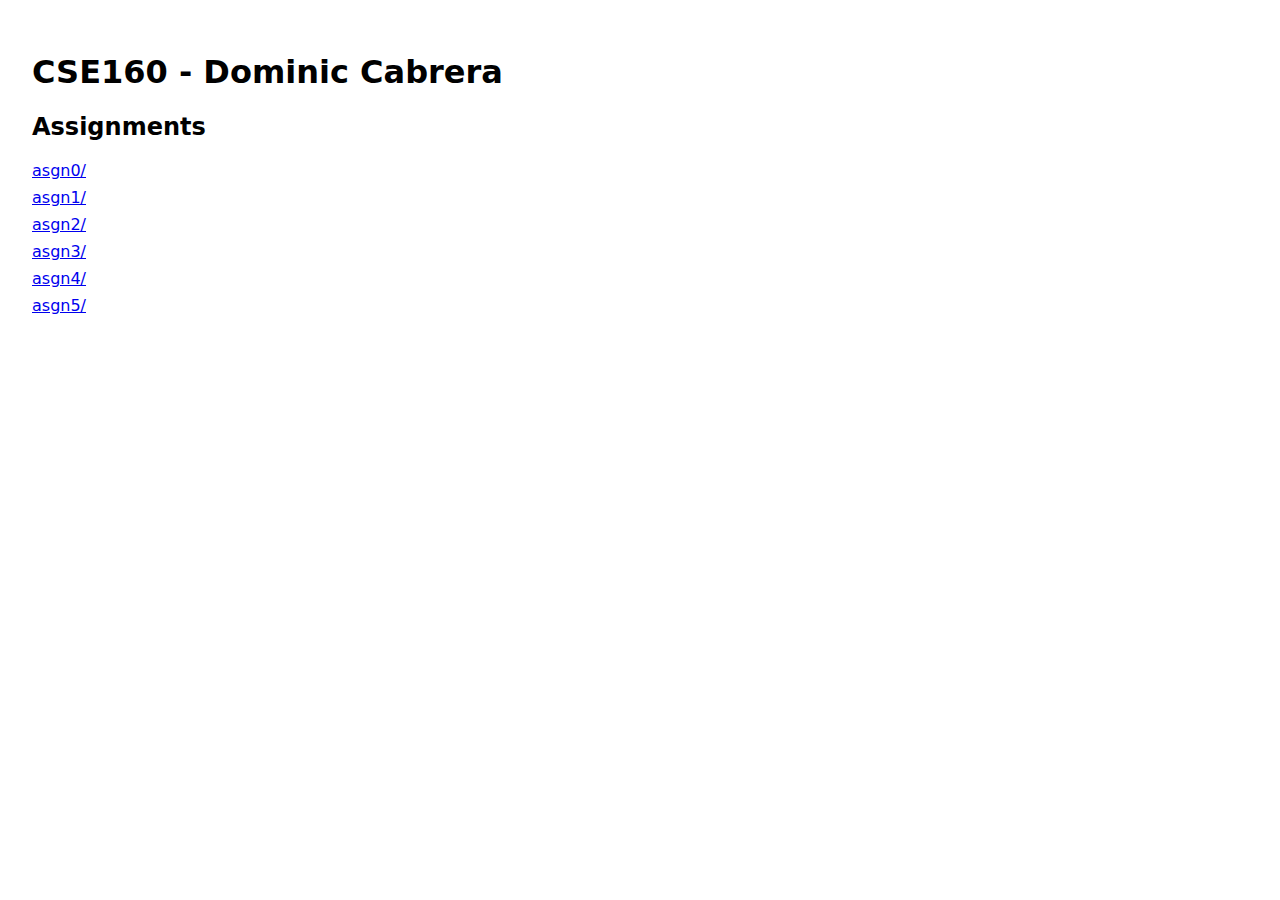
<file: index.html>
<!doctype html>
<html>
  <head>
    <meta charset="utf-8" />
    <title>CSE-160</title>
    <style>
      body { font-family: system-ui, sans-serif; padding: 24px; }
      a { display: block; margin: 8px 0; }
    </style>
  </head>
  <body>
    <h1>CSE160 - Dominic Cabrera</h2>

    <h2>Assignments</h2>
    <a href="asgn0/src/asg0.html">asgn0/</a>
    <a href="asgn1/src/asg1.html">asgn1/</a>
    <a href="asgn2/src/asg2.html">asgn2/</a>
    <a href="asgn3/src/asg3.html">asgn3/</a>
    <a href="asgn4/src/asg4.html">asgn4/</a>
    <a href="asgn5/">asgn5/</a>
  </body>
</html>
</file>
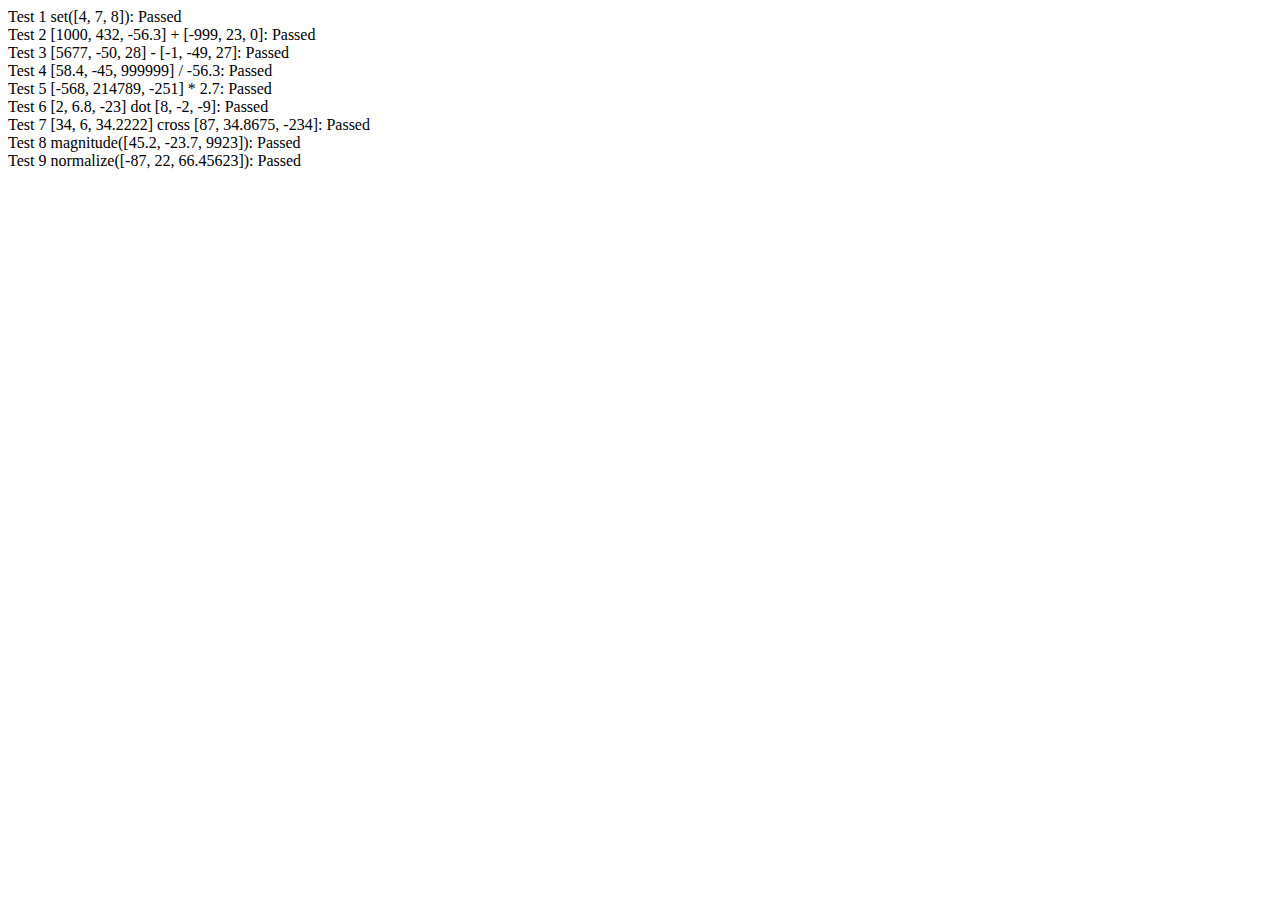
<file: asgn0/lib/vectorTests.html>
<!DOCTYPE html>
<html>

<head>
  <meta charset="UTF-8" />
  <meta name="viewport" content="width=device-width" />
  <title>Vector Tests</title>
</head>

<body>
  Test 1 set([4, 7, 8]): <span id=test1></span>
  <br>
  Test 2 [1000, 432, -56.3] + [-999, 23, 0]: <span id=test2></span>
  <br>
  Test 3 [5677, -50, 28] - [-1, -49, 27]: <span id=test3></span>
  <br>
  Test 4 [58.4, -45, 999999] / -56.3: <span id=test4></span>
  <br>
  Test 5 [-568, 214789, -251] * 2.7: <span id=test5></span>
  <br>
  Test 6 [2, 6.8, -23] dot [8, -2, -9]: <span id=test6></span>
  <br>
  Test 7 [34, 6, 34.2222] cross [87, 34.8675, -234]: <span id=test7></span>
  <br>
  Test 8 magnitude([45.2, -23.7, 9923]): <span id=test8></span>
  <br>
  Test 9 normalize([-87, 22, 66.45623]): <span id=test9></span>

  <script src="cuon-matrix-cse160.js"></script>
  <script>
    var ERROR = 0.1

    function verify(vect, sol, text) {
      passed = vect.every((val, i) => Math.abs(val - sol[i]) < ERROR)
      passed ? text.innerHTML = "Passed" : text.innerHTML = "Failed"
    }
    // Test 1 set([4, 7, 8])
    let text = document.getElementById("test1")
    let vect1 = new Vector3([0, 0, 0])
    let vect2 = new Vector3([4, 7, 8])
    vect1.set(vect2)
    let v1 = vect1.elements
    verify(v1, [4, 7, 8], text)

    // Test 2 [1000, 432, -56.3] + [-999, 23, 0]
    text = document.getElementById("test2")
    vect1 = new Vector3([1000, 432, -56.3])
    vect2 = new Vector3([-999, 23, 0])
    vect1.add(vect2)
    let v = vect1.elements
    verify(v, [1, 455, -56.3], text)

    // Test 3 [5677, -50, 28] - [-1, -49, 27]
    text = document.getElementById("test3")
    vect1 = new Vector3([5677, -50, 28])
    vect2 = new Vector3([-1, -49, 27])
    vect1.sub(vect2)
    v = vect1.elements
    verify(v, [5678, -1, 1], text)

    // Test 4 [58.4, -45, 999999] / -56.3
    text = document.getElementById("test4")
    let vect = new Vector3([58.4, -45, 999999])
    vect.div(-56.3)
    v = vect.elements
    verify(v, [-1.037300178, 0.79928952, -17761.971580817], text)

    // Test 5 [-568, 214789, -251] * 2.7
    text = document.getElementById("test5")
    vect = new Vector3([-568, 214789, -251])
    vect.mul(2.7)
    v = vect.elements
    verify(v, [-1533.6, 579930.3, -677.7], text)

    // Test 6 [2, 6.8, -23] dot [8, -2, -9]
    text = document.getElementById("test6")
    vect1 = new Vector3([2, 6.8, -23])
    vect2 = new Vector3([8, -2, -9])
    let num = Vector3.dot(vect1, vect2)
    Math.abs(num - 209.4) < ERROR ? text.innerHTML = "Passed" : text.innerHTML = "Failed"

    // Test 7 [34, 6, 34.2222] cross [87, 34.8675, -234]
    text = document.getElementById("test7")
    vect1 = new Vector3([34, 6, 34.2222])
    vect2 = new Vector3([87, 34.8675, -234])
    v = Vector3.cross(vect1, vect2).elements
    verify(v, [-2597.2425585, 10933.3314, 663.495], text)

    // Test 8 magnitude([45.2, -23.7, 9923])
    text = document.getElementById("test8")
    vect = new Vector3([45.2, -23.7, 9923])
    num = vect.magnitude()
    Math.abs(num - 9923.131246235) < ERROR ? text.innerHTML = "Passed" : text.innerHTML = "Failed"

    // Test 9 normalize([-87, 22, 66.45623])
    text = document.getElementById("test9")
    vect = new Vector3([-87, 22, 66.45623])
    v = vect.normalize().elements
    verify(v, [-0.779104913, 0.197015035, 0.595130751], text)
  </script>
</body>

</html>
</file>
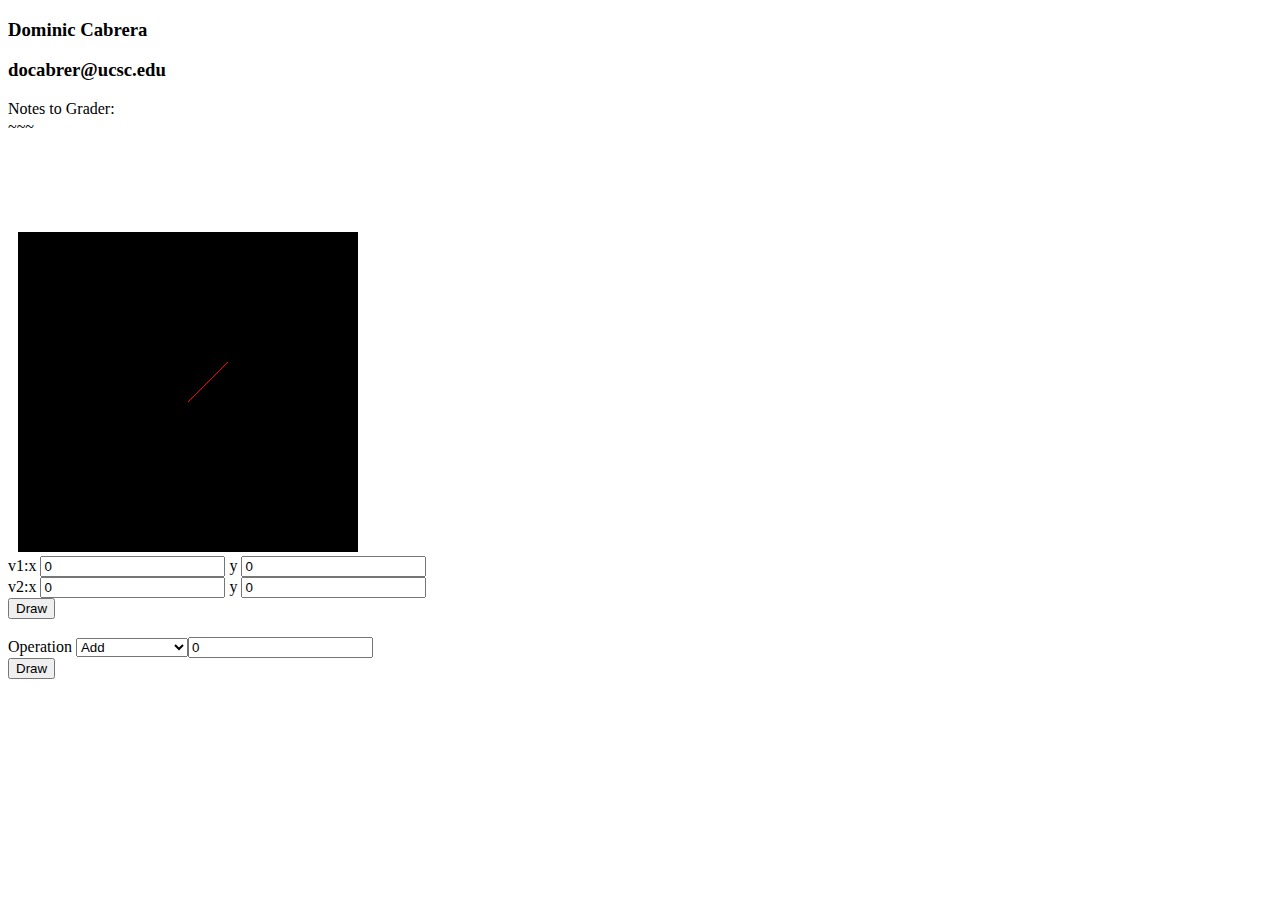
<file: asgn0/src/asg0.html>
<!DOCTYPE html>
<html lang="en">
  <head>
    <meta charset="utf-8" />
    <title>Draw a blue rectangle (canvas version)</title>
  </head>

  <body onload="main()">
    <h3>Dominic Cabrera</h3>
    <h3>docabrer@ucsc.edu</h3>
      <p>Notes to Grader:<br>~~~</p>
    <canvas id="example" width="400" height="400">
      Please use a browser that supports "canvas"
    </canvas>
    <div>
      <label>v1:x</label>
      <input type="number" id="v1_x" value="0">
      <label>y</label>
      <input type="number" id="v1_y" value="0">
      <br>
      <label>v2:x</label>
      <input type="number" id="v2_x" value="0">
      <label>y</label>
      <input type="number" id="v2_y" value="0">
      <br>
      <input type="button" value="Draw" onclick="handleDrawEvent()">
    </div>
    <br>
    <div>
      <label>Operation</label>
      <select name="operation" id="select_op">
      <!-- <option value="">--Please choose an option--</option> -->
      <option value="add">Add</option>
      <option value="sub">Subtract</option>
      <option value="mult">Multiply</option>
      <option value="div">Divide</option> 
      <option value="Angle between">Angle Between</option>   
      <option value="area">Area</option>  
      <option value="magnitude">Magnitude</option>
      <option value="normalize">Normalize</option>  
      <label>Scalar</label>
      <input type="number" id="scalar" value="0">
      <br>
      <input type="button" value="Draw" onclick="handleDrawOperationEvent()">
    </div>
    

    <script src="../lib/cuon-matrix-cse160.js"></script>
    <script src="asg0.js"></script>
  </body>
</html>
</file>
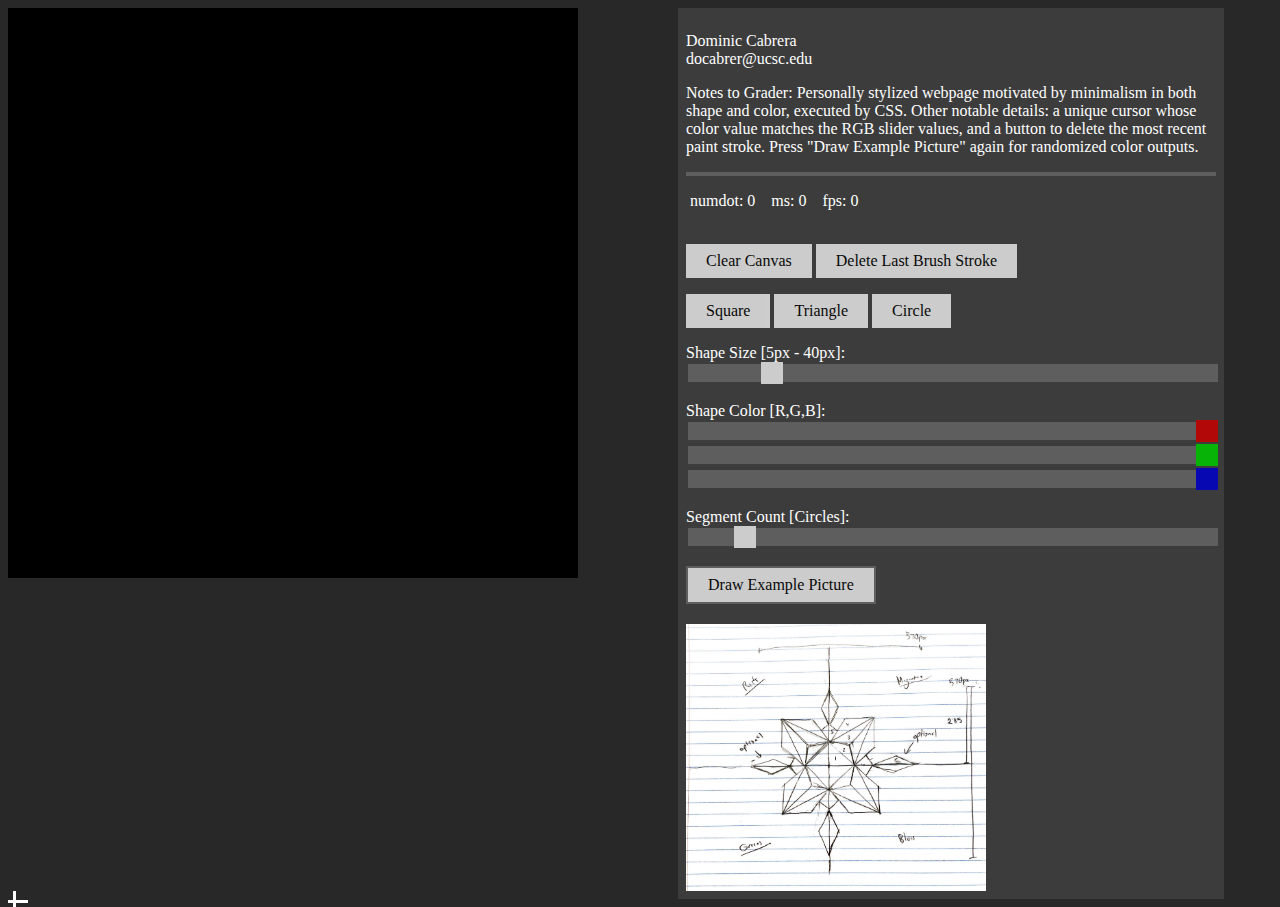
<file: asgn1/src/asg1.html>
<!DOCTYPE html>
<html lang="en">
  <head>
    <meta charset="utf-8" />
    <title>Change a point color</title>
    <link rel="stylesheet" href="CSS/document.css">
    <link rel="stylesheet" href="CSS/slideButtonStyle.css">
    <link rel="stylesheet" href="CSS/cursor.css">
  </head>

  <body onload="main()">
    <div class="page">
      <canvas id="webgl" width="570" height="570">
      Please use a browser that supports "canvas"
      </canvas>
      <div class="panel">
        <p>Dominic Cabrera<br>
          docabrer@ucsc.edu
        </p>
        <p>Notes to Grader: Personally stylized webpage motivated by minimalism in both shape and color,
           executed by CSS. Other notable details: a unique cursor whose color value matches the RGB
           slider values, and a button to delete the most recent paint stroke. Press "Draw Example Picture" again for
           randomized color outputs.
        </p>
        <hr class="divider">
        <p id="numdot"> numdot: 0    ms: 0    fps: 0 </p>
          <!--BUTTONS-->
          <br><button type="button" class="button" id="clearButton">Clear Canvas</button>
          <button type="button" class="button" id="delete">Delete Last Brush Stroke</button>
        </p>

        <!--  <p>Drawing Mode:<br> -->
        <p>
          <button type="button" class="button" id="pointButton">Square</button>
          <button type="button" class="button" id="triButton">Triangle</button>
          <button type="button" class="button" id="circleButton">Circle</button>
        </p>

          <!--SLIDERS-->
        <p>
          Shape Size [5px - 40px]: <br><input type="range" min="5" max="40" value="10" class="slider" id="sizeSlide"> 
        </p>
        <p>Shape Color [R,G,B]:<br>
          <input type="range" min="0" max="100" value="100" class="slider" id="redSlide"><br> 
          <input type="range" min="0" max="100" value="100" class="slider" id="greenSlide"><br> 
          <input type="range" min="0" max="100" value="100" class="slider" id="blueSlide"><br>  
        </p>
        <p>
          Segment Count [Circles]: <br><input type="range" min="6" max="50" value="10" class="slider" id="circleSegments">
        </p>
        <p>
          <button type="button" class="button" id="drawPicture">Draw Example Picture</button>
        </p>
        <img id="drawingBlueprint" src="Images/Dominic_Cabrera_Asgn1_drawing.JPG" alt="Blueprint">
      </div>
    </div>

    <script src="../lib/webgl-utils.js"></script>
    <script src="../lib/webgl-debug.js"></script>
    <script src="../lib/cuon-utils.js"></script>
    <script src="Shapes/Circle.js"></script>
    <script src="Shapes/Triangle.js"></script>
    <script src="Shapes/Point.js"></script>
    <script src="asg1.js"></script>
  </body>
</html>
</file>
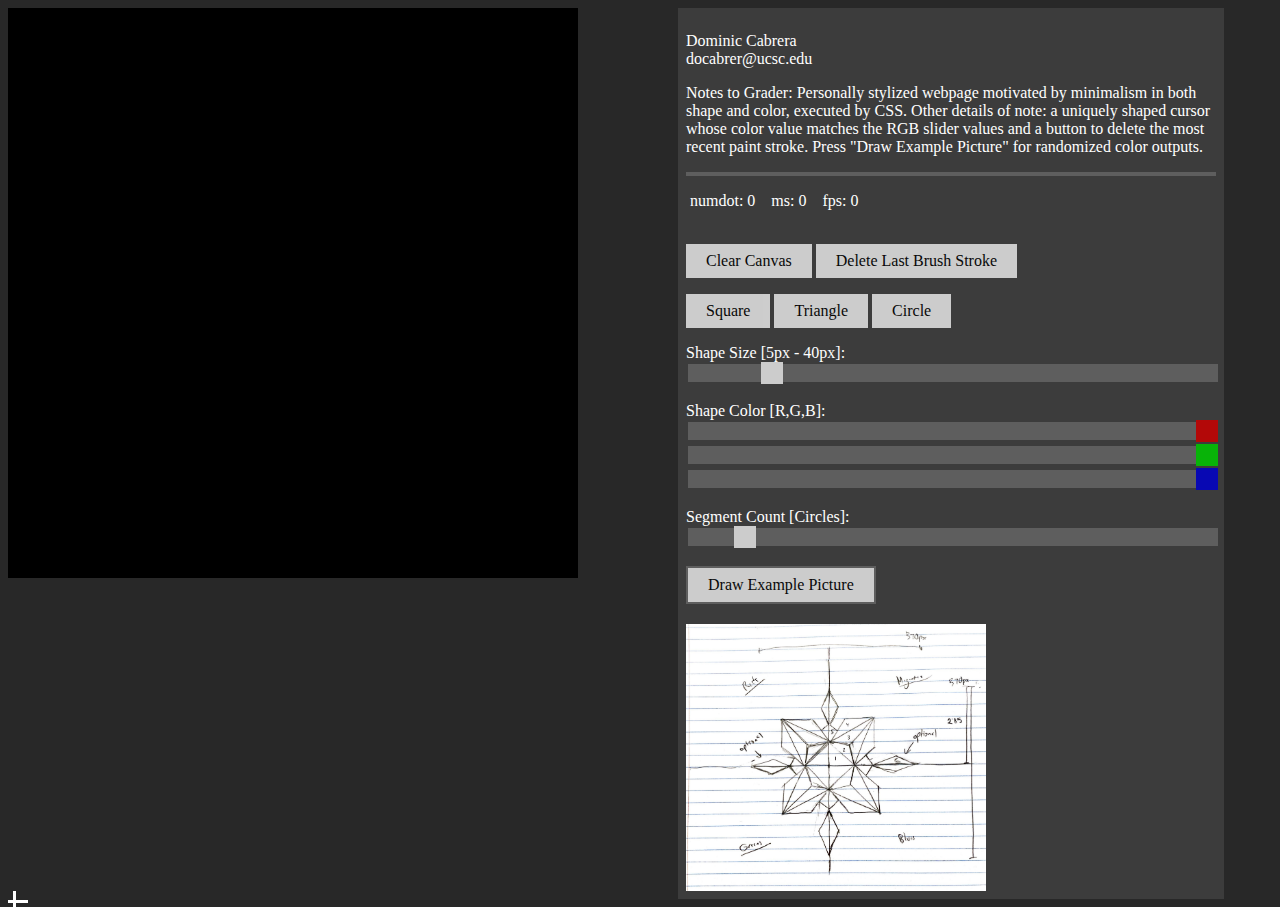
<file: asgn1/src/asgn1.html>
<!DOCTYPE html>
<html lang="en">
  <head>
    <meta charset="utf-8" />
    <title>Change a point color</title>
    <link rel="stylesheet" href="CSS/document.css">
    <link rel="stylesheet" href="CSS/slideButtonStyle.css">
    <link rel="stylesheet" href="CSS/cursor.css">
  </head>

  <body onload="main()">
    <div class="page">
      <canvas id="webgl" width="570" height="570">
      Please use a browser that supports "canvas"
      </canvas>
      <div class="panel">
        <p>Dominic Cabrera<br>
          docabrer@ucsc.edu
        </p>
        <p>Notes to Grader: Personally stylized webpage motivated by minimalism in both shape and color,
           executed by CSS. Other details of note: a uniquely shaped cursor whose color value matches the RGB
           slider values and a button to delete the most recent paint stroke. Press "Draw Example Picture" for
           randomized color outputs.
        </p>
        <hr class="divider">
        <p id="numdot"> numdot: 0    ms: 0    fps: 0 </p>
          <!--BUTTONS-->
          <br><button type="button" class="button" id="clearButton">Clear Canvas</button>
          <button type="button" class="button" id="delete">Delete Last Brush Stroke</button>
        </p>

        <!--  <p>Drawing Mode:<br> -->
        <p>
          <button type="button" class="button" id="pointButton">Square</button>
          <button type="button" class="button" id="triButton">Triangle</button>
          <button type="button" class="button" id="circleButton">Circle</button>
        </p>

          <!--SLIDERS-->
        <p>
          Shape Size [5px - 40px]: <br><input type="range" min="5" max="40" value="10" class="slider" id="sizeSlide"> 
        </p>
        <p>Shape Color [R,G,B]:<br>
          <input type="range" min="0" max="100" value="100" class="slider" id="redSlide"><br> 
          <input type="range" min="0" max="100" value="100" class="slider" id="greenSlide"><br> 
          <input type="range" min="0" max="100" value="100" class="slider" id="blueSlide"><br>  
        </p>
        <p>
          Segment Count [Circles]: <br><input type="range" min="6" max="50" value="10" class="slider" id="circleSegments">
        </p>
        <p>
          <button type="button" class="button" id="drawPicture">Draw Example Picture</button>
        </p>
        <img id="drawingBlueprint" src="Images/Dominic_Cabrera_Asgn1_drawing.JPG" alt="Blueprint">
      </div>
    </div>

    <script src="../lib/webgl-utils.js"></script>
    <script src="../lib/webgl-debug.js"></script>
    <script src="../lib/cuon-utils.js"></script>
    <script src="Shapes/Circle.js"></script>
    <script src="Shapes/Triangle.js"></script>
    <script src="Shapes/Point.js"></script>
    <script src="asgn1.js"></script>
  </body>
</html>
</file>
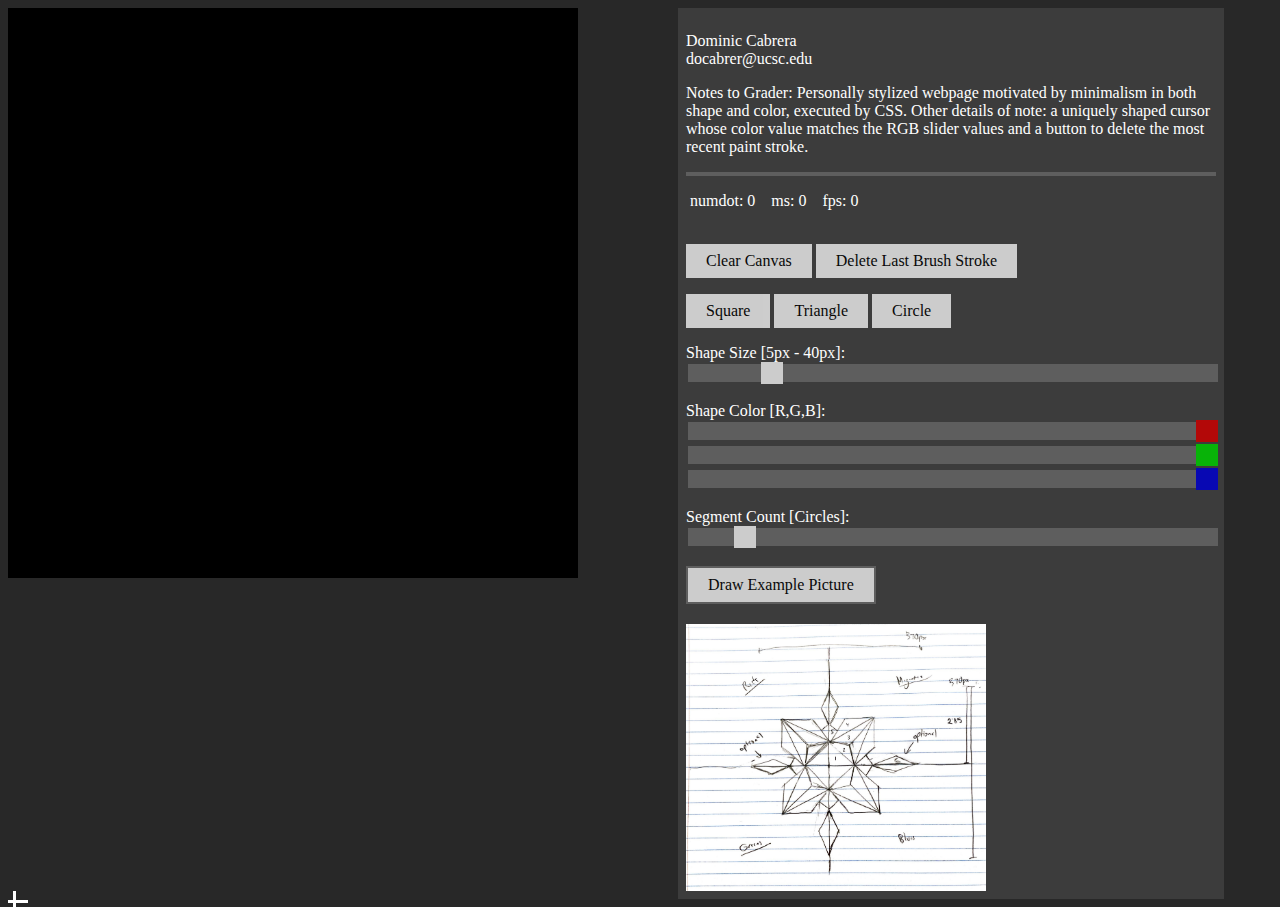
<file: asgn1/src/ColoredPoints.html>
<!DOCTYPE html>
<html lang="en">
  <head>
    <meta charset="utf-8" />
    <title>Change a point color</title>
    <link rel="stylesheet" href="CSS/document.css">
    <link rel="stylesheet" href="CSS/slideButtonStyle.css">
    <link rel="stylesheet" href="CSS/cursor.css">
  </head>

  <body onload="main()">
    <div class="page">
      <canvas id="webgl" width="570" height="570">
      Please use a browser that supports "canvas"
      </canvas>
      <div class="panel">
        <p>Dominic Cabrera<br>
          docabrer@ucsc.edu
        </p>
        <p>Notes to Grader: Personally stylized webpage motivated by minimalism in both shape and color,
           executed by CSS. Other details of note: a uniquely shaped cursor whose color value matches the RGB
           slider values and a button to delete the most recent paint stroke.
        </p>
        <hr class="divider">
        <p id="numdot"> numdot: 0    ms: 0    fps: 0 </p>
          <!--BUTTONS-->
          <br><button type="button" class="button" id="clearButton">Clear Canvas</button>
          <button type="button" class="button" id="delete">Delete Last Brush Stroke</button>
        </p>

        <!--  <p>Drawing Mode:<br> -->
        <p>
          <button type="button" class="button" id="pointButton">Square</button>
          <button type="button" class="button" id="triButton">Triangle</button>
          <button type="button" class="button" id="circleButton">Circle</button>
        </p>

          <!--SLIDERS-->
        <p>
          Shape Size [5px - 40px]: <br><input type="range" min="5" max="40" value="10" class="slider" id="sizeSlide"> 
        </p>
        <p>Shape Color [R,G,B]:<br>
          <input type="range" min="0" max="100" value="100" class="slider" id="redSlide"><br> 
          <input type="range" min="0" max="100" value="100" class="slider" id="greenSlide"><br> 
          <input type="range" min="0" max="100" value="100" class="slider" id="blueSlide"><br>  
        </p>
        <p>
          Segment Count [Circles]: <br><input type="range" min="6" max="50" value="10" class="slider" id="circleSegments">
        </p>
        <p>
          <button type="button" class="button" id="drawPicture">Draw Example Picture</button>
        </p>
        <img id="drawingBlueprint" src="Images/Dominic_Cabrera_Asgn1_drawing.JPG" alt="Blueprint">
      </div>
    </div>

    <script src="../lib/webgl-utils.js"></script>
    <script src="../lib/webgl-debug.js"></script>
    <script src="../lib/cuon-utils.js"></script>
    <script src="Shapes/Circle.js"></script>
    <script src="Shapes/Triangle.js"></script>
    <script src="Shapes/Point.js"></script>
    <script src="ColoredPoints.js"></script>
  </body>
</html>
</file>
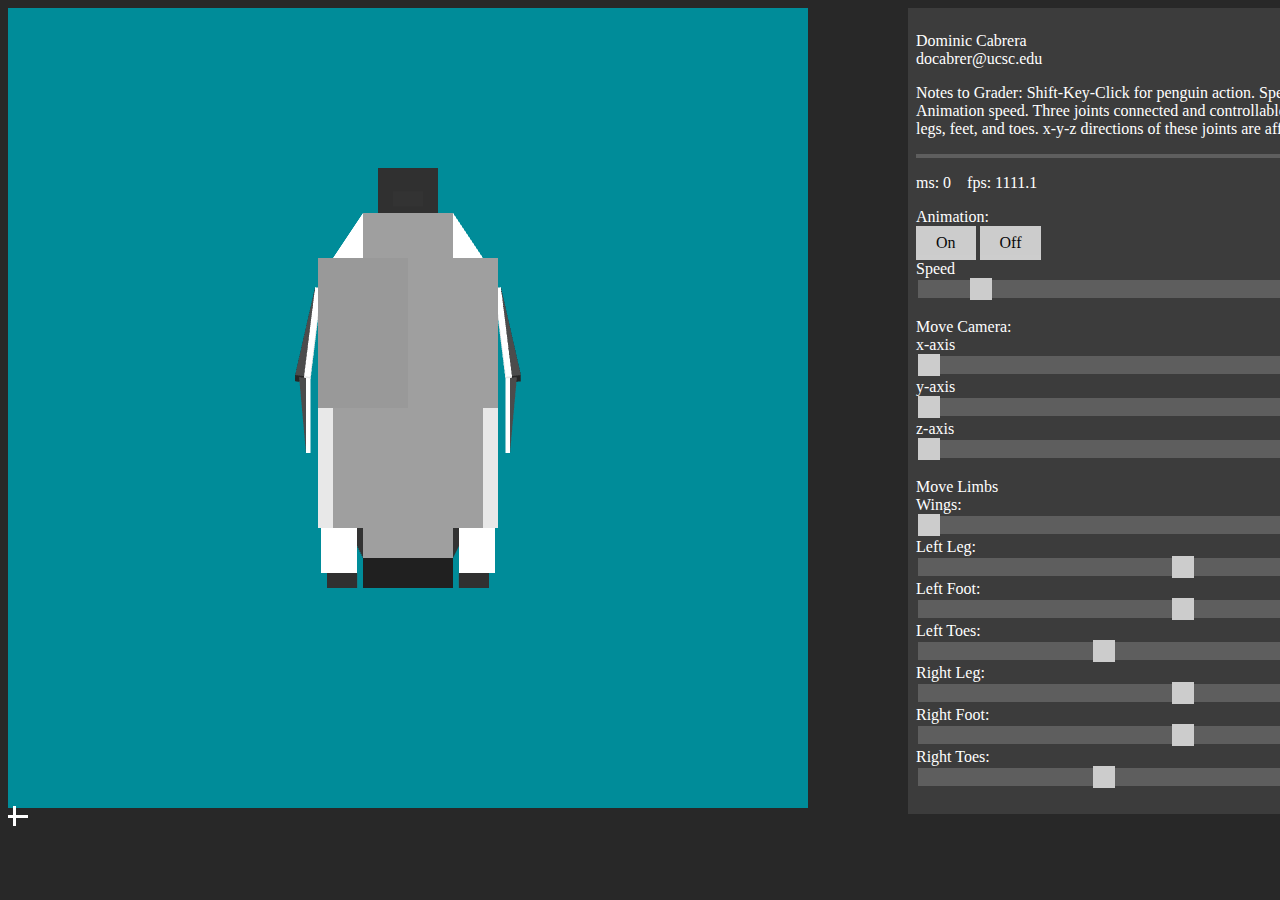
<file: asgn2/src/asg2.html>
<!DOCTYPE html>
<html lang="en">
  <head>
    <meta charset="utf-8" />
    <title>Change a point color</title>
    <link rel="stylesheet" href="CSS/document.css">
    <link rel="stylesheet" href="CSS/slideButtonStyle.css">
    <link rel="stylesheet" href="CSS/cursor.css">
  </head>

  <body onload="main()">
    <div class="page">
      <canvas id="webgl" width="800" height="800">
      Please use a browser that supports "canvas"
      </canvas>
      <div class="panel">
        <p>Dominic Cabrera<br>
          docabrer@ucsc.edu
        </p>
        <p>Notes to Grader: Shift-Key-Click for penguin action. Speed Slider controls Animation speed. Three joints connected and controllable
          across the penguin's legs, feet, and toes. x-y-z directions of these joints are affected in the animation. 
        </p>
        <hr class="divider">
        <p id="numdot"> numdot: 0    ms: 0    fps: 0 </p>
  
        <p>Animation:<br>
          <button type="button" class="button" id="animateWalkON">On</button>
          <button type="button" class="button" id="animateWalkOFF">Off</button><br>
          Speed<br><input type="range" min="1" max="40" value="5" class="slider" id="walkSpeedSlider">
        </p>

        <!--  <p>Drawing Mode:<br> -->
        <!--
        <p>
          <button type="button" class="button" id="pointButton">Square</button>
          <button type="button" class="button" id="triButton">Triangle</button>
          <button type="button" class="button" id="circleButton">Circle</button>
        </p>-->

          <!--SLIDERS-->
     <!--   <p>
          Shape Size [5px - 40px]: <br><input type="range" min="5" max="40" value="10" class="slider" id="sizeSlide"> 
        </p>
      -->
        <p>Move Camera:<br>
          x-axis <br><input type="range" min="0" max="360" value="0" class="slider" id="xSlide">
          y-axis <br><input type="range" min="0" max="360" value="0" class="slider" id="ySlide">
          z-axis <br><input type="range" min="0" max="360" value="0" class="slider" id="zSlide">
        </p>
        <!--<p>Move Body:<br>
          x-axis <br><input type="range" min="0" max="360" value="0" class="slider" id="xBodyMove">
          y-axis <br><input type="range" min="0" max="360" value="0" class="slider" id="yBodyMove">
          z-axis <br><input type="range" min="0" max="360" value="0" class="slider" id="zBodyMove">
        </p>-->
        <p>
        <p>Move Limbs<br>
          Wings: <input type="range" min="0" max="90" value="0" class="slider" id="wingsSlider"><br> 
          Left Leg:<input type="range" min="0" max="50" value="25" class="slider" id="leftLeg"><br> 
          Left Foot:<input type="range" min="0" max="20" value="10" class="slider" id="leftFoot"><br> 
          Left Toes:<input type="range" min="0" max="29" value="10" class="slider" id="leftToes"><br> 
          Right Leg:<input type="range" min="0" max="50" value="25" class="slider" id="rightLeg"><br>  
          Right Foot:<input type="range" min="0" max="20" value="10" class="slider" id="rightFoot"><br>  
          Right Toes:<input type="range" min="0" max="29" value="10" class="slider" id="rightToes"><br>  
          <!--
        </p>  
          <button type="button" class="button" id="drawPicture">Draw Example Picture</button>
        </p>
        <img id="drawingBlueprint" src="Images/Dominic_Cabrera_Asgn1_drawing.JPG" alt="Blueprint">
      -->
      </div>
    </div>

    <script src="../lib/cuon-matrix.js"></script>
    <script src="../lib/webgl-utils.js"></script>
    <script src="../lib/webgl-debug.js"></script>
    <script src="../lib/cuon-utils.js"></script>
    <script src="Shapes/trianglePrism.js"></script>
    <script src="Shapes/Cube.js"></script>
    <script src="Shapes/Triangle.js"></script>
    <script src="asg2.js"></script>
  </body>
</html>
</file>
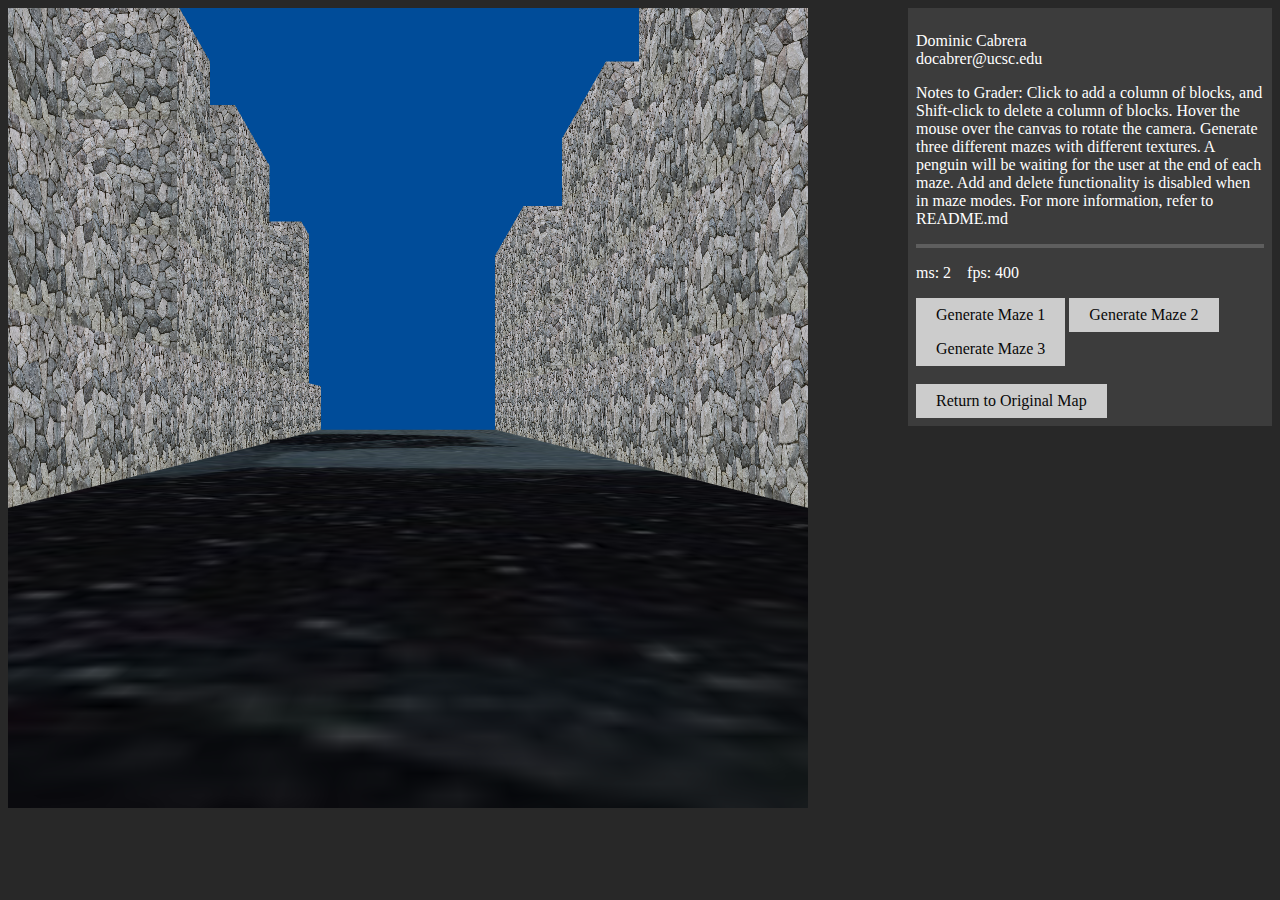
<file: asgn3/src/asg3.html>
<!DOCTYPE html>
<html lang="en">
  <head>
    <meta charset="utf-8" />
    <title>Change a point color</title>
    <link rel="stylesheet" href="CSS/document.css">
    <link rel="stylesheet" href="CSS/slideButtonStyle.css">
    <!--<link rel="stylesheet" href="CSS/cursor.css">-->
  </head>

  <body onload="main()">
    <div class="page">
      <canvas id="webgl" width="800" height="800">
      Please use a browser that supports "canvas"
      </canvas>
      <div class="panel">
        <p>Dominic Cabrera<br>
          docabrer@ucsc.edu
        </p>
        <p>Notes to Grader: Click to add a column of blocks, and Shift-click to delete a column of blocks. Hover the mouse over the canvas to rotate the camera. 
          Generate three different mazes with different textures. A penguin will be waiting for the user at the end of each maze. Add and delete functionality is
          disabled when in maze modes. For more information, refer to README.md
        </p>
        <hr class="divider">
        <p id="numdot"> numdot: 0    ms: 0    fps: 0 </p>
        <button type="button" class="button" id="generateMaze1">Generate Maze 1</button>
        <button type="button" class="button" id="generateMaze2">Generate Maze 2</button>
        <button type="button" class="button" id="generateMaze3">Generate Maze 3</button> 
        <br>
        <br>
        <button type="button" class="button" id="originalMap">Return to Original Map</button>

  <!--
        <p>Animation:<br>
          <button type="button" class="button" id="animateWalkON">On</button>
          <button type="button" class="button" id="animateWalkOFF">Off</button><br>
          Speed<br><input type="range" min="1" max="40" value="5" class="slider" id="walkSpeedSlider">
        </p>

        <p>Move Camera:<br>
          x-axis <br><input type="range" min="0" max="360" value="0" class="slider" id="xSlide">
          y-axis <br><input type="range" min="0" max="360" value="0" class="slider" id="ySlide">
          z-axis <br><input type="range" min="0" max="360" value="0" class="slider" id="zSlide">
        </p>

        
        <p>
        <p>Move Limbs<br>
          Wings: <input type="range" min="0" max="90" value="0" class="slider" id="wingsSlider"><br> 
          Left Leg:<input type="range" min="0" max="50" value="25" class="slider" id="leftLeg"><br> 
          Left Foot:<input type="range" min="0" max="20" value="10" class="slider" id="leftFoot"><br> 
          Left Toes:<input type="range" min="0" max="29" value="10" class="slider" id="leftToes"><br> 
          Right Leg:<input type="range" min="0" max="50" value="25" class="slider" id="rightLeg"><br>  
          Right Foot:<input type="range" min="0" max="20" value="10" class="slider" id="rightFoot"><br>  
          Right Toes:<input type="range" min="0" max="29" value="10" class="slider" id="rightToes"><br>  
      </div>
      -->
    </div>

    <!--<script src="../lib/cuon-matrix.js"></script>-->
    <script src="../lib/cuon-matrix-cse160.js"></script>
    <script src="../lib/webgl-utils.js"></script>
    <script src="../lib/webgl-debug.js"></script>
    <script src="../lib/cuon-utils.js"></script>
    <script src="Shapes/trianglePrism.js"></script>
    <script src="Shapes/Cube.js"></script>
    <script src="Shapes/Triangle.js"></script>
    <script src="objects_otherJS/penguin.js"></script>
    <script src="objects_otherJS/camera.js"></script>
    <script src="objects_otherJS/maze.js"></script>
    <script src="asg3.js"></script>
  </body>
</html>
</file>
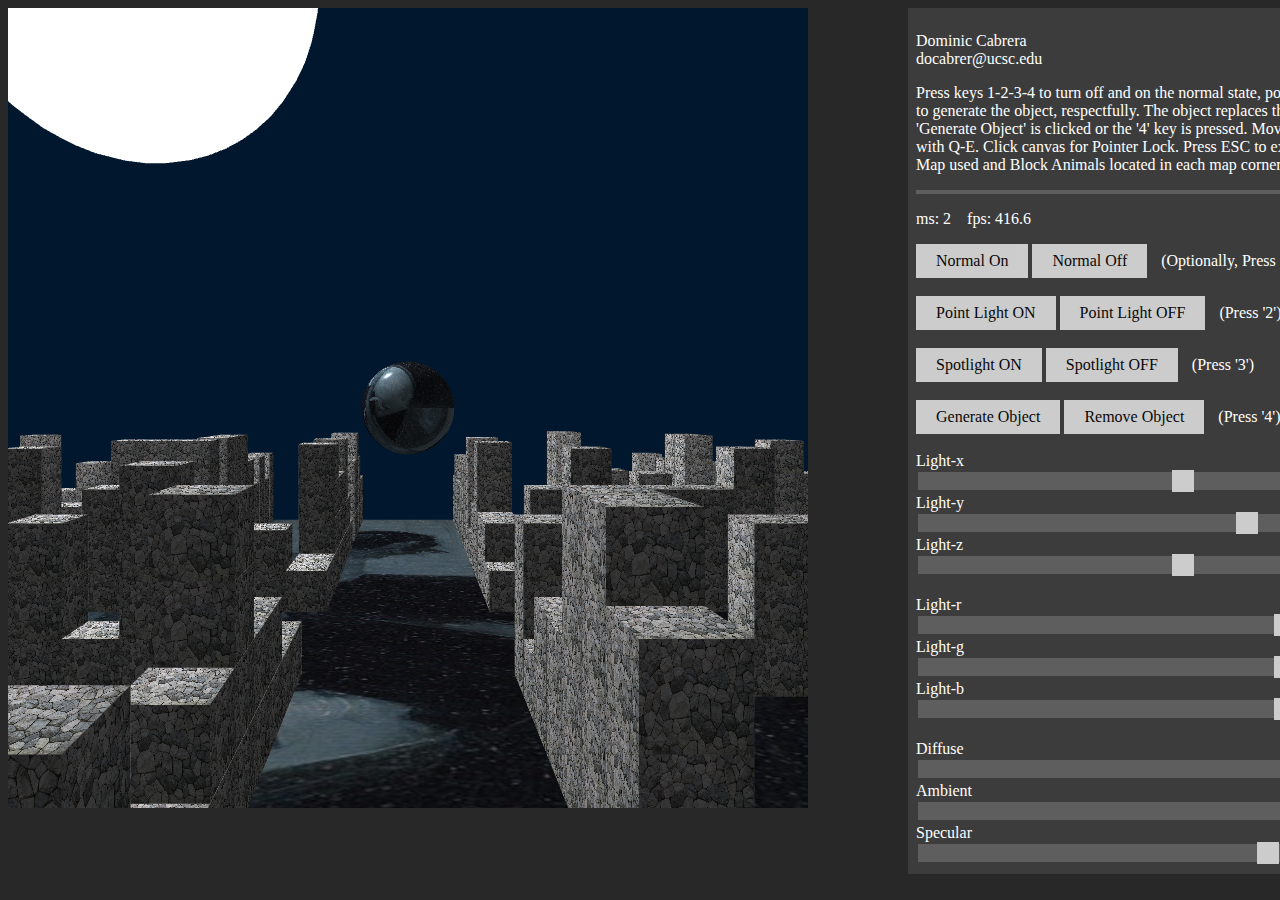
<file: asgn4/src/asg4.html>
<!DOCTYPE html>
<html lang="en">
  <head>
    <meta charset="utf-8" />
    <title>Change a point color</title>
    <link rel="stylesheet" href="CSS/document.css">
    <link rel="stylesheet" href="CSS/slideButtonStyle.css">
    <!--<link rel="stylesheet" href="CSS/cursor.css">-->
  </head>

  <body onload="main()">
    <div class="page">
      <canvas id="webgl" width="800" height="800">
      Please use a browser that supports "canvas"
      </canvas>
      <div class="panel">
        <p>Dominic Cabrera<br>
          docabrer@ucsc.edu
        </p>
        <p>
          Press keys 1-2-3-4 to turn off and on the normal state, point light, spot light, 
          and to generate the object, respectfully. The object replaces the light orb when 'Generate Object' is
          clicked or the '4' key is pressed. Move with W-A-S-D.
          Rotate with Q-E. Click canvas for Pointer Lock. Press ESC to exit pointer lock. 
          World Map used and Block Animals located in each map corner.
        </p>
        <hr class="divider">
        <p id="numdot"> numdot: 0    ms: 0    fps: 0 </p>
        <button type="button" class="button" id="normalOn">Normal On</button> 
        <button type="button" class="button" id="normalOff">Normal Off</button>  (Optionally, Press '1')
        <br>
        <br>
        <button type="button" class="button" id="lightOn">Point Light ON</button>
        <button type="button" class="button" id="lightOff">Point Light OFF</button> (Press '2')
        <br>
        <br>
        <button type="button" class="button" id="spotlightOn">Spotlight ON</button>
        <button type="button" class="button" id="spotlightOff">Spotlight OFF</button> (Press '3')
        <br>
        <br>
        <button type="button" class="button" id="objectOn"> Generate Object</button>
        <button type="button" class="button" id="objectOff"> Remove Object</button> (Press '4')
        <br>
        <br>
          Light-x <br><input type="range" min="-100" max="100" value="0" class="slider" id="lightSlideX">
          Light-y <br><input type="range" min="-50" max="150" value="75" class="slider" id="lightSlideY">
          Light-z <br><input type="range" min="-100" max="100" value="0" class="slider" id="lightSlideZ">
        <br>
        <br>
          Light-r <br><input type="range" min="0" max="100" value="70" class="slider" id="lightRedSlide">
          Light-g <br><input type="range" min="0" max="100" value="70" class="slider" id="lightGreenSlide">
          Light-b <br><input type="range" min="0" max="100" value="70" class="slider" id="lightBlueSlide">
        <br>
        <br>
          Diffuse <br><input type="range" min="0" max="100" value="100" class="slider" id="diffuseSlide">
          Ambient <br><input type="range" min="0" max="40" value="30" class="slider" id="ambientSlide">
          Specular <br><input type="range" min="0" max="150" value="100" class="slider" id="specularSlide">
        <br>
        <!--
        <br>
        <button type="button" class="button" id="generateMaze1">Generate Maze 1</button>
        <button type="button" class="button" id="generateMaze2">Generate Maze 2</button>
        <button type="button" class="button" id="generateMaze3">Generate Maze 3</button> 
        <br>
        <br>
        <button type="button" class="button" id="originalMap">Return to Original Map</button>
        -->

  <!--
        <p>Animation:<br>
          <button type="button" class="button" id="animateWalkON">On</button>
          <button type="button" class="button" id="animateWalkOFF">Off</button><br>
          Speed<br><input type="range" min="1" max="40" value="5" class="slider" id="walkSpeedSlider">
        </p>

        <p>Move Camera:<br>
          x-axis <br><input type="range" min="0" max="360" value="0" class="slider" id="xSlide">
          y-axis <br><input type="range" min="0" max="360" value="0" class="slider" id="ySlide">
          z-axis <br><input type="range" min="0" max="360" value="0" class="slider" id="zSlide">
        </p>

        
        <p>
        <p>Move Limbs<br>
          Wings: <input type="range" min="0" max="90" value="0" class="slider" id="wingsSlider"><br> 
          Left Leg:<input type="range" min="0" max="50" value="25" class="slider" id="leftLeg"><br> 
          Left Foot:<input type="range" min="0" max="20" value="10" class="slider" id="leftFoot"><br> 
          Left Toes:<input type="range" min="0" max="29" value="10" class="slider" id="leftToes"><br> 
          Right Leg:<input type="range" min="0" max="50" value="25" class="slider" id="rightLeg"><br>  
          Right Foot:<input type="range" min="0" max="20" value="10" class="slider" id="rightFoot"><br>  
          Right Toes:<input type="range" min="0" max="29" value="10" class="slider" id="rightToes"><br>  
      </div>
      -->
    </div>

    <!--<script src="../lib/cuon-matrix.js"></script>-->
    <script src="../lib/cuon-matrix-cse160.js"></script>
    <script src="../lib/webgl-utils.js"></script>
    <script src="../lib/webgl-debug.js"></script>
    <script src="../lib/cuon-utils.js"></script>
    <script src="Shapes/sphereVertices.js"></script>
    <script src="Shapes/trianglePrism.js"></script>
    <script src="Shapes/Sphere.js"></script>
    <script src="Shapes/Cube.js"></script>
    <script src="Shapes/Model.js"></script>
    <script src="Shapes/Triangle.js"></script>
    <script src="Classes/penguin.js"></script>
    <script src="Classes/camera.js"></script>
    <script src="Classes/maze.js"></script>
    <script src="asg4.js"></script>
  </body>
</html>
</file>
<file: asgn1/src/CSS/document.css>
body {
    background-color: rgb(40, 40, 40);
    color: white;
  }
  
  .page{
    display: flex;
    align-items: flex-start;   /* top-align */
    gap: 100px;                 /* space between canvas and UI */
  }

  .panel{
    background: rgb(60, 60, 60);          /* panel color */
    border: 0px solid #444;       /* edge */
    border-radius: 0px;           /* rounded corners */
    padding: 8px;                /* space inside the box */
    width: 530px;                 /* control panel width */
  
    box-shadow: 0 0px 0px rgba(0,0,0,0.5); /* depth */
  }

  #header {
    white-space: pre;
  }

  #numdot {
    white-space: pre;
  }

  #drawingBlueprint {
    display: flex;
    margin-top: 20px;
    width: 300px;   
  }

  .divider{
    border: none;              /* remove default ugly line */
    height: 4px;               /* thickness */
    background: rgb(100,100,100);          /* color */
    margin: 10px 0;            /* spacing above/below */
    opacity: 0.85;
  }
</file>
<file: asgn1/src/CSS/slideButtonStyle.css>
.slidecontainer {
  width: 100%; /* Width of the outside container */
}
  
  /* The slider itself */
.slider {
  -webkit-appearance: none;  /* Override default CSS styles */
  appearance: none;
  width: 530px; /* Full-width */
  height: 18px; /* Specified height */
  background: rgb(100,100,100); /* Grey background */
  outline: none; /* Remove outline */
  opacity: 85%; /* Set transparency (for mouse-over effects on hover) */
  -webkit-transition: .2s; /* 0.2 seconds transition on hover */
  transition: opacity .2s;
  cursor: none;
}
  
/* Mouse-over effects */
.slider:hover {
  opacity: 1; /* Fully shown on mouse-over */
}
  
/* The slider handle (use -webkit- (Chrome, Opera, Safari, Edge) and -moz- (Firefox) to override default look) */
.slider::-webkit-slider-thumb {
  -webkit-appearance: none; /* Override default look */
  appearance: none;
  width: 22px; /* Set a specific slider handle width */
  height: 22px; /* Slider handle height */
  background: rgb(230, 230, 230); /* Green background */
  cursor: none; /* Cursor on hover */
}

/* red slider */
#redSlide::-webkit-slider-thumb {
  -webkit-appearance: none; /* Override default look */
  appearance: none;
  background: rgb(200, 0, 0); /* Green background */
  cursor: none; /* Cursor on hover */
}

/* green slider */
#greenSlide::-webkit-slider-thumb {
  -webkit-appearance: none; /* Override default look */
  appearance: none;
  background: rgb(0, 200, 0); /* Green background */
  cursor: none; /* Cursor on hover */
}

/* blue slider */
#blueSlide::-webkit-slider-thumb {
  -webkit-appearance: none; /* Override default look */
  appearance: none;
  background: rgb(0, 0, 200); /* Green background */
  cursor: none; /* Cursor on hover */
}
  
.slider::-moz-range-thumb {
  width: 25px; /* Set a specific slider handle width */
  height: 25px; /* Slider handle height */
  background: #04AA6D; /* Green background */ /* Cursor on hover */
}

.button{
  /* same “thumb” look */
  background: rgb(230,230,230);
  border: 0px solid #a9a9a9;
  border-radius: 0px;          /* use 0px if you want perfect square */
 /*box-shadow:
    inset 0 1px 0 rgba(255,255,255,0.8),*/  /* top highlight */
    /*0 50px 50px rgba(0,0,0,1);*/           /* outer shadow */
  opacity: 85%;

  color: rgb(0,0,0);
  font: inherit;

  padding: 8px 20px;
  cursor: none;

  min-height: 10px;
}

.button:hover{
  opacity: 1;
}

.button:active{
  transform: translate(-0.5px, 0.5px);
  /*box-shadow:
    inset 0 2px 4px rgba(0,0,0,0.25),
    0 1px 3px rgba(0,0,0,0.25);*/
}

#drawPicture {
  border: 2px solid rgb(100,100,100);
}
</file>
<file: asgn1/src/CSS/cursor.css>
html, body {
  cursor: none;
}
  
#fakeCursor {
  position: fixed;
  width: 20px;
  height: 20px;
  pointer-events: none;
  transform: translate(-0px, -8px);
}
    
#fakeCursor::before,
#fakeCursor::after {
  content: '';
  position: absolute;
  background: var(--ui-accent);;  /* ← any color */
}
    
#fakeCursor::before {
  left: 5px;
  top: 0;
  width: 3px;
  height: 20px;
}
    
#fakeCursor::after {
  top: 9px;
  left: 0;
  width: 20px;
  height: 3px;
}
</file>
<file: asgn2/src/CSS/document.css>
body {
    background-color: rgb(40, 40, 40);
    color: white;
  }
  
  .page{
    display: flex;
    align-items: flex-start;   /* top-align */
    gap: 100px;                 /* space between canvas and UI */
  }

  .panel{
    background: rgb(60, 60, 60);          /* panel color */
    border: 0px solid #444;       /* edge */
    border-radius: 0px;           /* rounded corners */
    padding: 8px;                /* space inside the box */
    width: 530px;                 /* control panel width */
  
    box-shadow: 0 0px 0px rgba(0,0,0,0.5); /* depth */
  }

  #header {
    white-space: pre;
  }

  #numdot {
    white-space: pre;
  }

  #drawingBlueprint {
    display: flex;
    margin-top: 20px;
    width: 300px;   
  }

  .divider{
    border: none;              /* remove default ugly line */
    height: 4px;               /* thickness */
    background: rgb(100,100,100);          /* color */
    margin: 10px 0;            /* spacing above/below */
    opacity: 0.85;
  }
</file>
<file: asgn2/src/CSS/slideButtonStyle.css>
.slidecontainer {
  width: 100%; /* Width of the outside container */
}
  
  /* The slider itself */
.slider {
  -webkit-appearance: none;  /* Override default CSS styles */
  appearance: none;
  width: 530px; /* Full-width */
  height: 18px; /* Specified height */
  background: rgb(100,100,100); /* Grey background */
  outline: none; /* Remove outline */
  opacity: 85%; /* Set transparency (for mouse-over effects on hover) */
  -webkit-transition: .2s; /* 0.2 seconds transition on hover */
  transition: opacity .2s;
  cursor: none;
}
  
/* Mouse-over effects */
.slider:hover {
  opacity: 1; /* Fully shown on mouse-over */
}
  
/* The slider handle (use -webkit- (Chrome, Opera, Safari, Edge) and -moz- (Firefox) to override default look) */
.slider::-webkit-slider-thumb {
  -webkit-appearance: none; /* Override default look */
  appearance: none;
  width: 22px; /* Set a specific slider handle width */
  height: 22px; /* Slider handle height */
  background: rgb(230, 230, 230); /* Green background */
  cursor: none; /* Cursor on hover */
}

/* red slider */
#redSlide::-webkit-slider-thumb {
  -webkit-appearance: none; /* Override default look */
  appearance: none;
  background: rgb(200, 0, 0); /* Green background */
  cursor: none; /* Cursor on hover */
}

/* green slider */
#greenSlide::-webkit-slider-thumb {
  -webkit-appearance: none; /* Override default look */
  appearance: none;
  background: rgb(0, 200, 0); /* Green background */
  cursor: none; /* Cursor on hover */
}

/* blue slider */
#blueSlide::-webkit-slider-thumb {
  -webkit-appearance: none; /* Override default look */
  appearance: none;
  background: rgb(0, 0, 200); /* Green background */
  cursor: none; /* Cursor on hover */
}
  
.slider::-moz-range-thumb {
  width: 25px; /* Set a specific slider handle width */
  height: 25px; /* Slider handle height */
  background: #04AA6D; /* Green background */ /* Cursor on hover */
}

.button{
  /* same “thumb” look */
  background: rgb(230,230,230);
  border: 0px solid #a9a9a9;
  border-radius: 0px;          /* use 0px if you want perfect square */
 /*box-shadow:
    inset 0 1px 0 rgba(255,255,255,0.8),*/  /* top highlight */
    /*0 50px 50px rgba(0,0,0,1);*/           /* outer shadow */
  opacity: 85%;

  color: rgb(0,0,0);
  font: inherit;

  padding: 8px 20px;
  cursor: none;

  min-height: 10px;
}

.button:hover{
  opacity: 1;
}

.button:active{
  transform: translate(-0.5px, 0.5px);
  /*box-shadow:
    inset 0 2px 4px rgba(0,0,0,0.25),
    0 1px 3px rgba(0,0,0,0.25);*/
}

#drawPicture {
  border: 2px solid rgb(100,100,100);
}
</file>
<file: asgn2/src/CSS/cursor.css>
html, body {
  cursor: none;
}
  
#fakeCursor {
  position: fixed;
  width: 20px;
  height: 20px;
  pointer-events: none;
  transform: translate(-0px, -8px);
}
    
#fakeCursor::before,
#fakeCursor::after {
  content: '';
  position: absolute;
  background: var(--ui-accent);;  /* ← any color */
}
    
#fakeCursor::before {
  left: 5px;
  top: 0;
  width: 3px;
  height: 20px;
}
    
#fakeCursor::after {
  top: 9px;
  left: 0;
  width: 20px;
  height: 3px;
}
</file>
<file: asgn3/src/CSS/document.css>
body {
    background-color: rgb(40, 40, 40);
    color: white;
  }
  
  .page{
    display: flex;
    align-items: flex-start;   /* top-align */
    gap: 100px;                 /* space between canvas and UI */
  }

  .panel{
    background: rgb(60, 60, 60);          /* panel color */
    border: 0px solid #444;       /* edge */
    border-radius: 0px;           /* rounded corners */
    padding: 8px;                /* space inside the box */
    width: 530px;                 /* control panel width */
  
    box-shadow: 0 0px 0px rgba(0,0,0,0.5); /* depth */
  }

  #header {
    white-space: pre;
  }

  #numdot {
    white-space: pre;
  }

  #drawingBlueprint {
    display: flex;
    margin-top: 20px;
    width: 300px;   
  }

  .divider{
    border: none;              /* remove default ugly line */
    height: 4px;               /* thickness */
    background: rgb(100,100,100);          /* color */
    margin: 10px 0;            /* spacing above/below */
    opacity: 0.85;
  }
</file>
<file: asgn3/src/CSS/slideButtonStyle.css>
.slidecontainer {
  width: 100%; /* Width of the outside container */
}
  
  /* The slider itself */
.slider {
  -webkit-appearance: none;  /* Override default CSS styles */
  appearance: none;
  width: 530px; /* Full-width */
  height: 18px; /* Specified height */
  background: rgb(100,100,100); /* Grey background */
  outline: none; /* Remove outline */
  opacity: 85%; /* Set transparency (for mouse-over effects on hover) */
  -webkit-transition: .2s; /* 0.2 seconds transition on hover */
  transition: opacity .2s;
  cursor: default;
}
  
/* Mouse-over effects */
.slider:hover {
  opacity: 1; /* Fully shown on mouse-over */
}
  
/* The slider handle (use -webkit- (Chrome, Opera, Safari, Edge) and -moz- (Firefox) to override default look) */
.slider::-webkit-slider-thumb {
  -webkit-appearance: none; /* Override default look */
  appearance: none;
  width: 22px; /* Set a specific slider handle width */
  height: 22px; /* Slider handle height */
  background: rgb(230, 230, 230); /* Green background */
  cursor: default; /* Cursor on hover */
}

/* red slider */
#redSlide::-webkit-slider-thumb {
  -webkit-appearance: none; /* Override default look */
  appearance: none;
  background: rgb(200, 0, 0); /* Green background */
  cursor: default; /* Cursor on hover */
}

/* green slider */
#greenSlide::-webkit-slider-thumb {
  -webkit-appearance: none; /* Override default look */
  appearance: none;
  background: rgb(0, 200, 0); /* Green background */
  cursor: default; /* Cursor on hover */
}

/* blue slider */
#blueSlide::-webkit-slider-thumb {
  -webkit-appearance: none; /* Override default look */
  appearance: none;
  background: rgb(0, 0, 200); /* Green background */
  cursor: default; /* Cursor on hover */
}
  
.slider::-moz-range-thumb {
  width: 25px; /* Set a specific slider handle width */
  height: 25px; /* Slider handle height */
  background: #04AA6D; /* Green background */ /* Cursor on hover */
}

.button{
  /* same “thumb” look */
  background: rgb(230,230,230);
  border: 0px solid #a9a9a9;
  border-radius: 0px;          /* use 0px if you want perfect square */
 /*box-shadow:
    inset 0 1px 0 rgba(255,255,255,0.8),*/  /* top highlight */
    /*0 50px 50px rgba(0,0,0,1);*/           /* outer shadow */
  opacity: 85%;

  color: rgb(0,0,0);
  font: inherit;

  padding: 8px 20px;
  cursor: default;

  min-height: 10px;
}

.button:hover{
  opacity: 1;
}

.button:active{
  transform: translate(-0.5px, 0.5px);
  /*box-shadow:
    inset 0 2px 4px rgba(0,0,0,0.25),
    0 1px 3px rgba(0,0,0,0.25);*/
}

#drawPicture {
  border: 2px solid rgb(100,100,100);
}
</file>
<file: asgn3/src/CSS/cursor.css>
html, body {
  cursor: none;
}
  
#fakeCursor {
  position: fixed;
  width: 20px;
  height: 20px;
  pointer-events: none;
  transform: translate(-0px, -8px);
}
    
#fakeCursor::before,
#fakeCursor::after {
  content: '';
  position: absolute;
  background: var(--ui-accent);;  /* ← any color */
}
    
#fakeCursor::before {
  left: 5px;
  top: 0;
  width: 3px;
  height: 20px;
}
    
#fakeCursor::after {
  top: 9px;
  left: 0;
  width: 20px;
  height: 3px;
}
</file>
<file: asgn4/src/CSS/document.css>
body {
    background-color: rgb(40, 40, 40);
    color: white;
  }
  
  .page{
    display: flex;
    align-items: flex-start;   /* top-align */
    gap: 100px;                 /* space between canvas and UI */
  }

  .panel{
    background: rgb(60, 60, 60);          /* panel color */
    border: 0px solid #444;       /* edge */
    border-radius: 0px;           /* rounded corners */
    padding: 8px;                /* space inside the box */
    width: 530px;                 /* control panel width */
  
    box-shadow: 0 0px 0px rgba(0,0,0,0.5); /* depth */
  }

  #header {
    white-space: pre;
  }

  #numdot {
    white-space: pre;
  }

  #drawingBlueprint {
    display: flex;
    margin-top: 20px;
    width: 300px;   
  }

  .divider{
    border: none;              /* remove default ugly line */
    height: 4px;               /* thickness */
    background: rgb(100,100,100);          /* color */
    margin: 10px 0;            /* spacing above/below */
    opacity: 0.85;
  }
</file>
<file: asgn4/src/CSS/slideButtonStyle.css>
.slidecontainer {
  width: 100%; /* Width of the outside container */
}
  
  /* The slider itself */
.slider {
  -webkit-appearance: none;  /* Override default CSS styles */
  appearance: none;
  width: 530px; /* Full-width */
  height: 18px; /* Specified height */
  background: rgb(100,100,100); /* Grey background */
  outline: none; /* Remove outline */
  opacity: 85%; /* Set transparency (for mouse-over effects on hover) */
  -webkit-transition: .2s; /* 0.2 seconds transition on hover */
  transition: opacity .2s;
  cursor: default;
}
  
/* Mouse-over effects */
.slider:hover {
  opacity: 1; /* Fully shown on mouse-over */
}
  
/* The slider handle (use -webkit- (Chrome, Opera, Safari, Edge) and -moz- (Firefox) to override default look) */
.slider::-webkit-slider-thumb {
  -webkit-appearance: none; /* Override default look */
  appearance: none;
  width: 22px; /* Set a specific slider handle width */
  height: 22px; /* Slider handle height */
  background: rgb(230, 230, 230); /* Green background */
  cursor: default; /* Cursor on hover */
}

#normalOff {
  margin-right: 10px
}
#lightOff {
  margin-right: 10px
}
#spotlightOff {
  margin-right: 10px
}
#objectOff {
  margin-right: 10px
}

/* red slider */
#redSlide::-webkit-slider-thumb {
  -webkit-appearance: none; /* Override default look */
  appearance: none;
  background: rgb(200, 0, 0); /* Green background */
  cursor: default; /* Cursor on hover */
}

/* green slider */
#greenSlide::-webkit-slider-thumb {
  -webkit-appearance: none; /* Override default look */
  appearance: none;
  background: rgb(0, 200, 0); /* Green background */
  cursor: default; /* Cursor on hover */
}

/* blue slider */
#blueSlide::-webkit-slider-thumb {
  -webkit-appearance: none; /* Override default look */
  appearance: none;
  background: rgb(0, 0, 200); /* Green background */
  cursor: default; /* Cursor on hover */
}
  
.slider::-moz-range-thumb {
  width: 25px; /* Set a specific slider handle width */
  height: 25px; /* Slider handle height */
  background: #04AA6D; /* Green background */ /* Cursor on hover */
}

.button{
  /* same “thumb” look */
  background: rgb(230,230,230);
  border: 0px solid #a9a9a9;
  border-radius: 0px;          /* use 0px if you want perfect square */
 /*box-shadow:
    inset 0 1px 0 rgba(255,255,255,0.8),*/  /* top highlight */
    /*0 50px 50px rgba(0,0,0,1);*/           /* outer shadow */
  opacity: 85%;

  color: rgb(0,0,0);
  font: inherit;

  padding: 8px 20px;
  cursor: default;

  min-height: 10px;
}

.button:hover{
  opacity: 1;
}

.button:active{
  transform: translate(-0.5px, 0.5px);
  /*box-shadow:
    inset 0 2px 4px rgba(0,0,0,0.25),
    0 1px 3px rgba(0,0,0,0.25);*/
}

#drawPicture {
  border: 2px solid rgb(100,100,100);
}
</file>
<file: asgn4/src/CSS/cursor.css>
html, body {
  cursor: none;
}
  
#fakeCursor {
  position: fixed;
  width: 20px;
  height: 20px;
  pointer-events: none;
  transform: translate(-0px, -8px);
}
    
#fakeCursor::before,
#fakeCursor::after {
  content: '';
  position: absolute;
  background: var(--ui-accent);;  /* ← any color */
}
    
#fakeCursor::before {
  left: 5px;
  top: 0;
  width: 3px;
  height: 20px;
}
    
#fakeCursor::after {
  top: 9px;
  left: 0;
  width: 20px;
  height: 3px;
}
</file>
